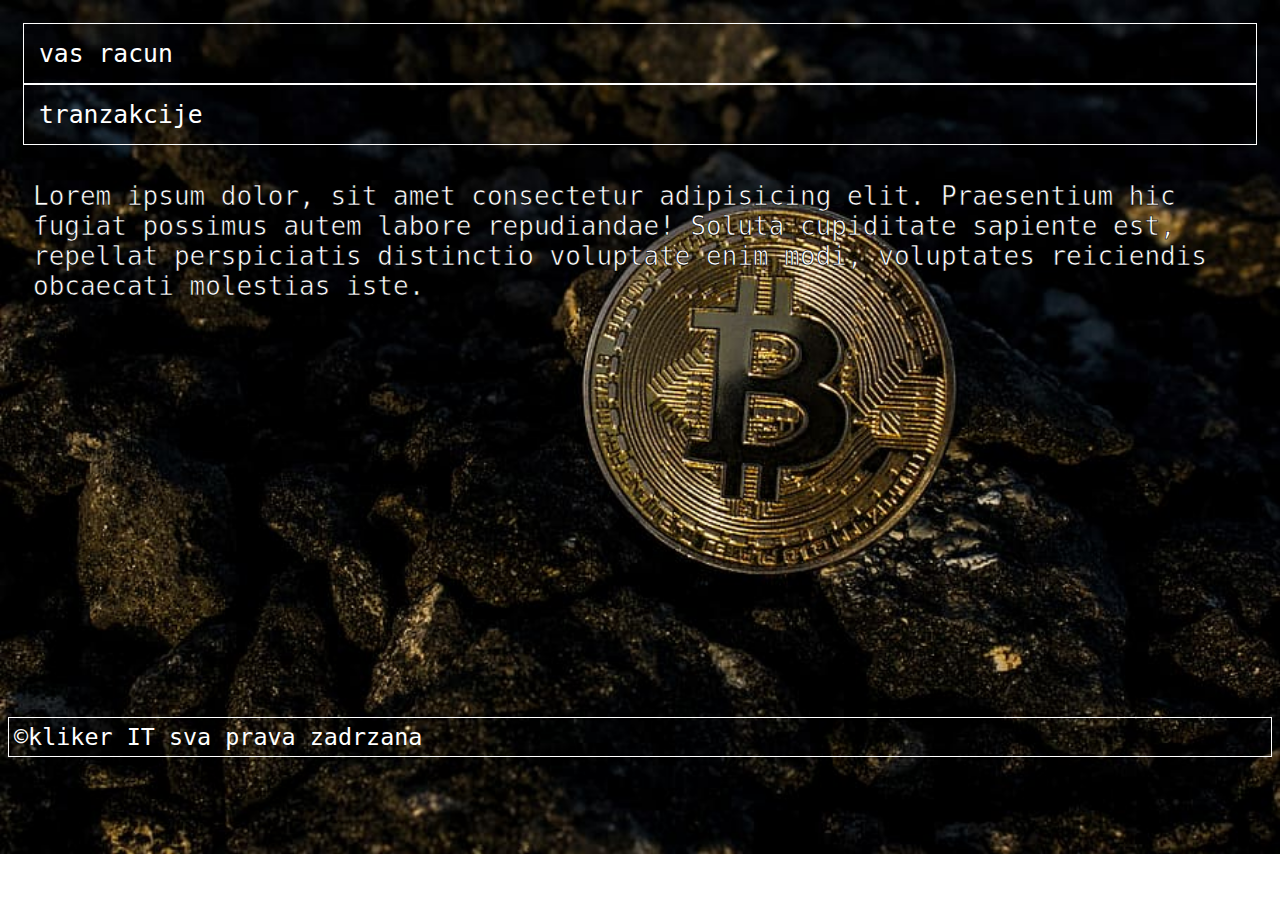
<file: index.html>
<!DOCTYPE html>
<html lang="en">
<head>
    <meta charset="UTF-8">
    <meta name="viewport" content="width=device-width, initial-scale=1.0">
    <link rel="stylesheet" href="style.css">
    <title>maxi banka</title>
</head>
<body>
   

<div class="sve">

<div  class="uno"><a href="racun.html">vas racun</a></div>


<div class="dos"><a href="tranzakcije.html">tranzakcije</a></div>

</div>

<div class="pa"><p>Lorem ipsum dolor, sit amet consectetur adipisicing elit. Praesentium hic fugiat possimus autem labore repudiandae! Soluta cupiditate sapiente est, repellat perspiciatis distinctio voluptate enim modi, voluptates reiciendis obcaecati molestias iste.</p></div>

<footer>&copy;kliker IT sva prava zadrzana</footer>


   


    
</body>
</html>
</file>
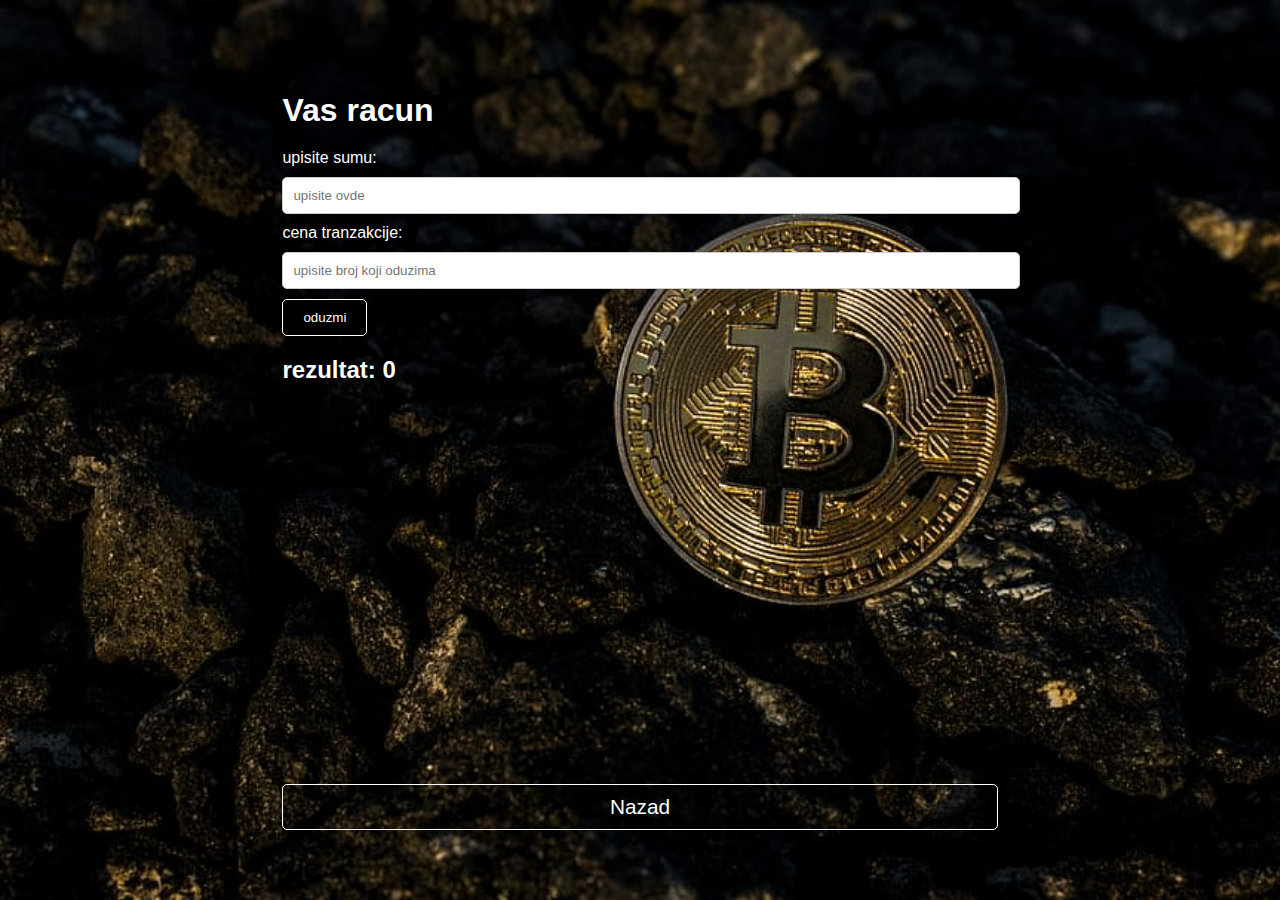
<file: racun.html>
<!DOCTYPE html>
<html lang="en">
<head>
    <meta charset="UTF-8">
    <meta name="viewport" content="width=device-width, initial-scale=1.0">
    <title>vas racun</title>
    <link rel="stylesheet" href="racun.css">
</head>
<body>
    <div class="container">
        <h1>Vas racun</h1>
        <label for="initialNumber">upisite sumu:</label>
        <input type="number" id="initialNumber" placeholder="upisite ovde">
        
        <label for="subtractNumber">cena tranzakcije:</label>
        <input type="number" id="subtractNumber" placeholder="upisite broj koji oduzima">
        <button id="subtractButton">oduzmi</button>
        
        <h2>rezultat: <span id="result">0</span></h2>
        <footer><a href="index.html">Nazad</a></footer>
    </div>
    <script src="racun.js"></script>


    
</body>
</html>
</file>
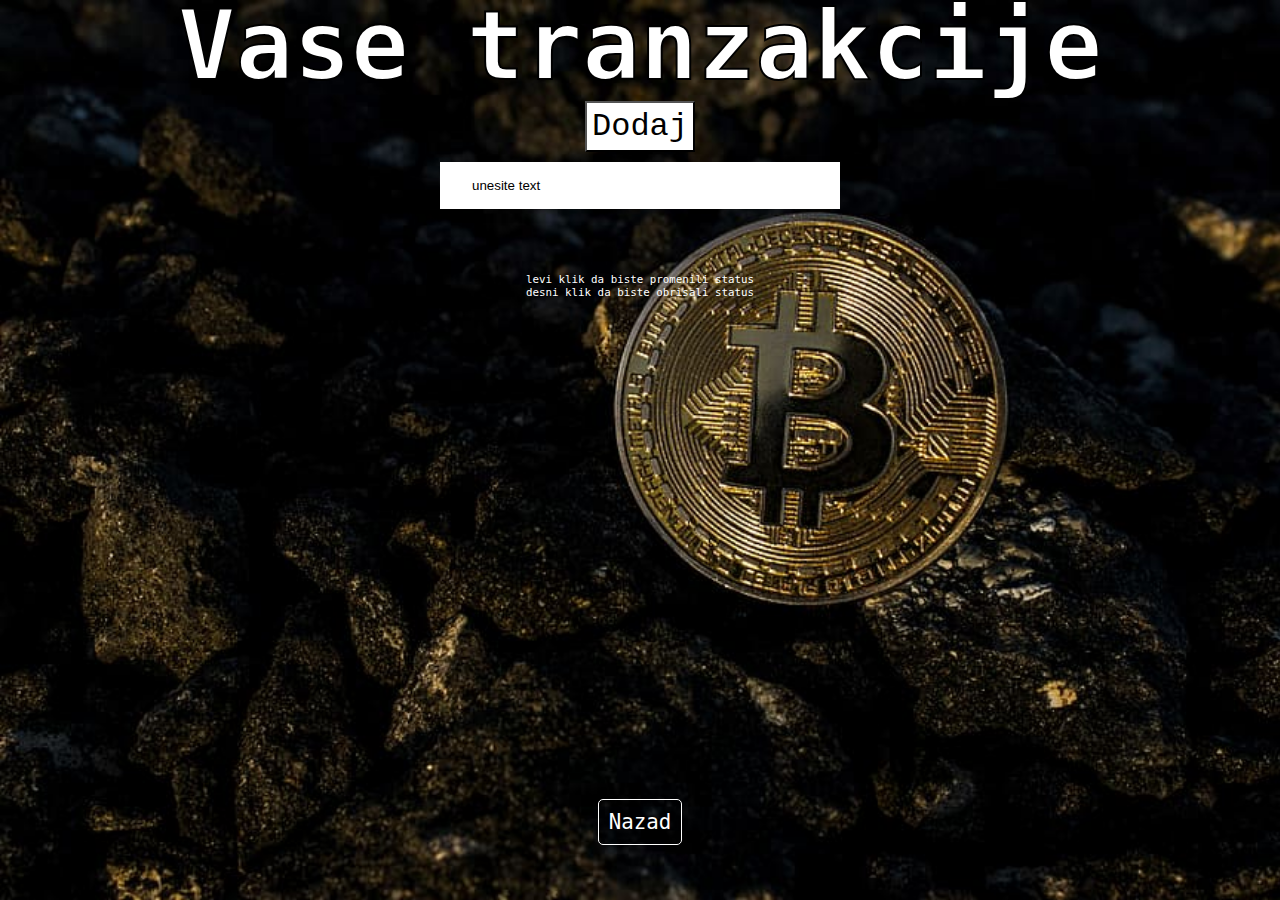
<file: tranzakcije.html>
<!DOCTYPE html>
<html lang="en">
<head>
    <meta charset="UTF-8">
    <meta name="viewport" content="width=device-width, initial-scale=1.0">
    <title>Document</title>
    <link rel="stylesheet" href="trans.css">
</head>

<body>

    <h1>Vase tranzakcije</h1>
<button id="button">Dodaj</button>

    <div id="container">

<input type="text" class="input" id="input" placeholder="unesite text">

<ul class="todos" id="todos"></ul>



    </div>
<small>

    levi klik da biste promenili status
    <br>
    desni klik da biste obrisali status
</small>
<script src="trans.js"></script>

<footer><a href="index.html">Nazad</a></footer>

    
</body>
</html>
</file>
<file: style.css>
*{
  
    font-family: monospace;
}

div{
    padding: 15px;
    margin: 0;
   
}

.uno{
    
    border: 1px solid white;
}

.dos{
    
    border: 1px solid white;
}


.sve{
    display: flex;
    flex-direction: column;
}


a{
    color: white;
    text-decoration: none;
    font-size: 1.9rem;
    
   
}

body{
    background-image: url(cryptocurrency-finance-blockchain-money.jpg);
    background-repeat: no-repeat;
   background-size: cover;
}


.pa{
    border: 1px solid white;
    color: white;
    display: flex;
    flex-direction: column;
    align-items: start;
    justify-content: center;
    margin-left: 15px;
    margin-right: 15px;
    font-size: 2rem;
    border: none;
    -webkit-text-stroke: 0.6px;
    -webkit-text-stroke-color: black;
    padding: 10px;
    margin-top: -15px;
}


footer{
    border: 1px solid white;
    color: white;
    margin-top: 380px;
    font-size: 1.8rem;
    padding: 5px;
}

a:hover{
    text-decoration: underline ;
}
</file>
<file: racun.css>
body{
    background-image: url(cryptocurrency-finance-blockchain-money.jpg);
    background-repeat: no-repeat;
   background-size: cover;
}

body {
    font-family: Arial, sans-serif;
    
    display: flex;
    justify-content: center;
    align-items: center;
    height: 100vh;
    margin: 0;
}

.container{
    color: white;
}

h1 {
    margin-bottom: 20px;
}

input[type="number"] {
    width: 100%;
    padding: 10px;
    margin: 10px 0;
    border: 1px solid #ccc;
    border-radius: 5px;
}

button {
    padding: 10px 20px;
    border: none;
    background-color: #000000;
    color: white;
    border-radius: 5px;
    cursor: pointer;
    border: 1px solid white;
}

button:hover {
    background-color: #292929;
}

h2 {
    margin-top: 20px;
}

footer{
    border: 1px solid white;
    border-radius: 5px;
    
    padding: 10px;
    display: flex;
    flex-direction: column;
    align-items: center;
    

padding: 10px;
margin-top: 400px
;
    



}

a{
    text-decoration: none;
    color: white;
    font-size: 1.3rem;
align-items: center;

}
</file>
<file: trans.css>
@import url();

*{
    box-sizing: border-box ;
}


body{
    background-image: url(cryptocurrency-finance-blockchain-money.jpg);
    background-repeat: no-repeat;
    background-size: cover;

    font-family: monospace;
display: flex;
flex-direction: column;
align-items: center;

height: 100vh;
margin: 0
;
}

h1{
    color: rgb(255, 255, 255);
    font-size: 96px;
    margin-top: -10px;
    -webkit-text-stroke: 2px;
    -webkit-text-stroke-color: rgb(0, 0, 0);

}

input{
    border: none;
    color: #000000;
    padding: 16px 32px;
    width: 400px;
    
}

#container{
    box-shadow: 0 4px 10px rgba(0, 0, 0, 0.2);
}

input::placeholder{
    color: rgb(0, 0, 0);
}


input:focus{
    outline-color: rgb(0, 0, 0);

}

.todos{
    padding: 0;
    margin: 0;
    list-style-type: none;
    color: white;
}

.todos li{
    border: 1px solid rgb(255, 255, 255)
    ;
   
    font-size: 24px;
    padding: 16px 32px;
}

.todos li:hover{
    color:rgb(0, 0, 0)
;text-decoration: line-through;
cursor: pointer;
}
.todos li.completed{
    color: rgb(245, 245, 245);
    text-decoration: line-through;
}

small{
    color: rgb(255, 255, 255);
    margin-top: 64px;
}


button{
    padding: 5px;
    margin: 10px;
    background-color: white;
    font-size: 2rem;
    font-family: 'Courier New', Courier, monospace;
    margin-top: -65px;
}

button:hover{
    font-size: 2.1rem;
    text-decoration: double;
}

footer{
    border: 1px solid white;
    border-radius: 5px;
    margin-top: 500px;
    padding: 10px;



}

a{
    text-decoration: none;
    color: white;
    font-size: 1.3rem;


}
</file>
